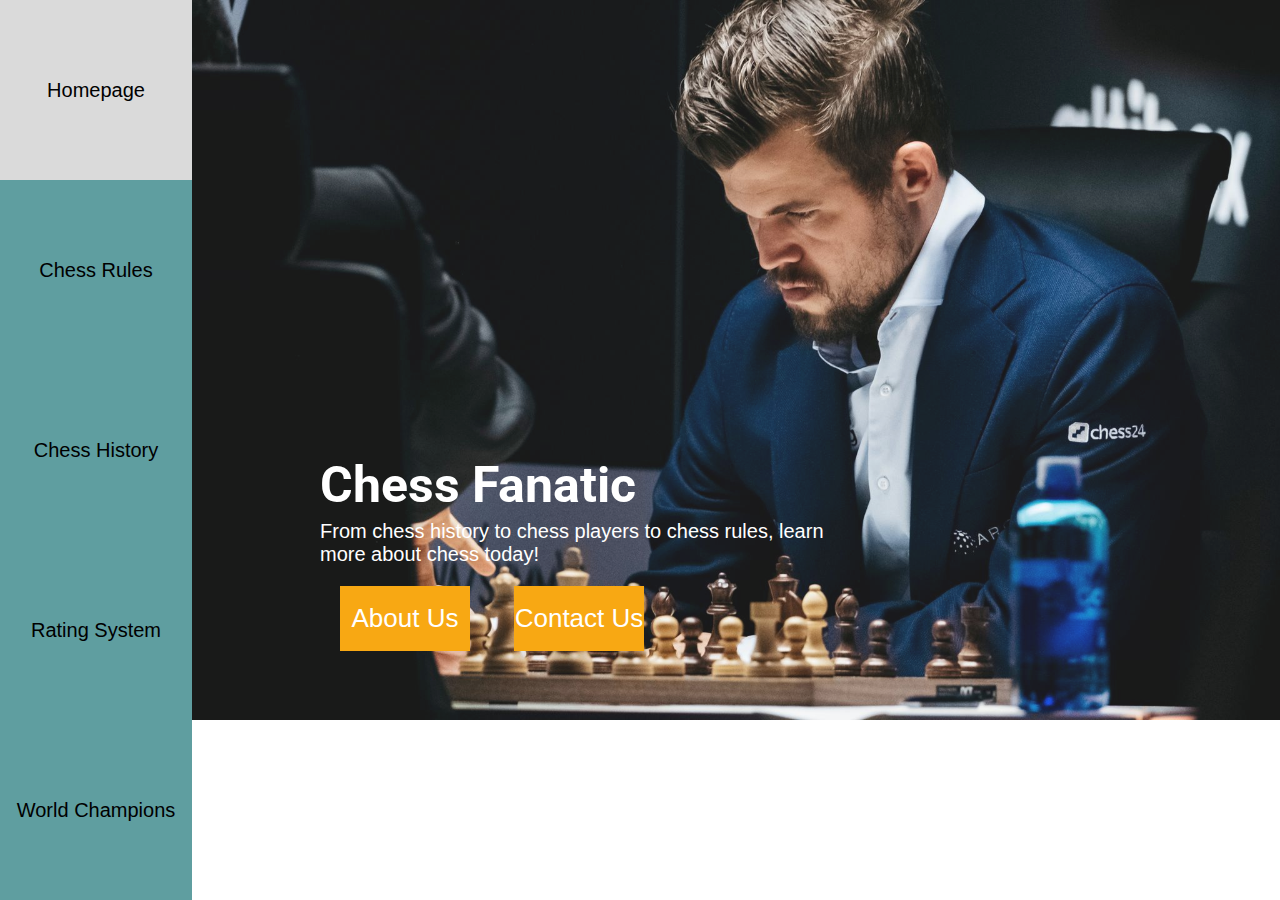
<file: index.html>
<!DOCTYPE html>
<html lang="en">
<head>
    <meta charset="UTF-8">
    <meta http-equiv="X-UA-Compatible" content="IE=edge">
    <meta name="viewport" content="width=device-width, initial-scale=1.0">
    <title>Chess Fanatic</title>
    <link rel="stylesheet" href="styles.css">
    <link rel="preconnect" href="https://fonts.gstatic.com">
    <link href="https://fonts.googleapis.com/css2?family=Roboto:ital,wght@0,400;0,500;1,300;1,400&display=swap" rel="stylesheet"> 
</head>
<body>

    <div class="container">
        <div class="front">
            <div class="imgwrap">
                <img src="images/bg1.jpg">
            </div>
            <div class="heading">
                <h1>Chess Fanatic</h1>
                <p>From chess history to chess players to chess rules, learn more about chess today!</p>
                <button onclick="about()">About Us </button>
                <button onclick="contact()">Contact Us</button>
            </div>
        </div>
    </div>

    <div class="sidebar">
        <button onclick="one()" onhover="gray()">Homepage</button><br>
        <button onclick="two()">Chess Rules</button><br>
        <button onclick="three()">Chess History</button><br>
        <button onclick="four()">Rating System</button><br>
        <button onclick="five()">World Champions</button><br>
    </div>

    <script src="script.js"></script>
</body>
</html>
</file>
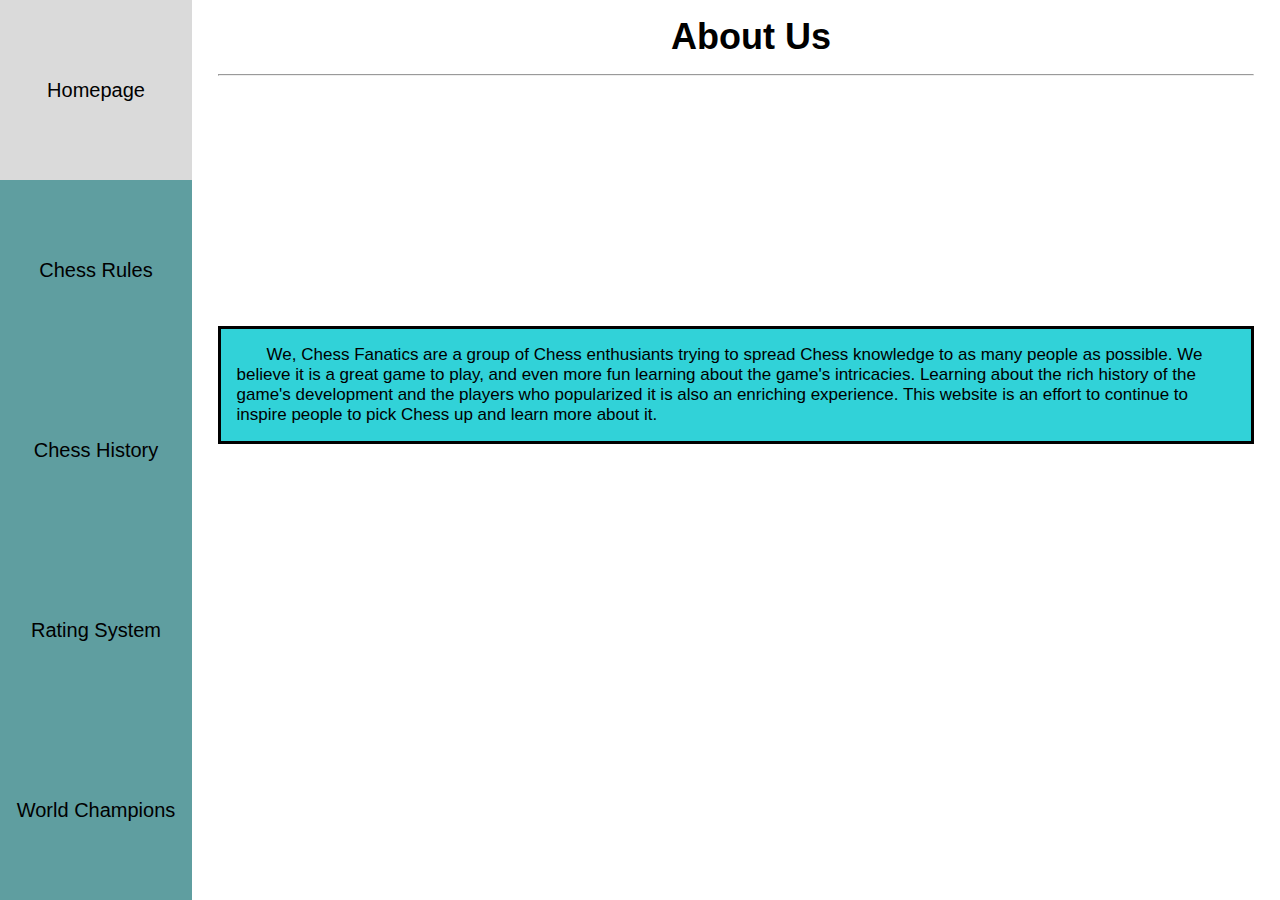
<file: aboutus.html>
<!DOCTYPE html>
<html lang="en">
<head>
    <meta charset="UTF-8">
    <meta http-equiv="X-UA-Compatible" content="IE=edge">
    <meta name="viewport" content="width=device-width, initial-scale=1.0">
    <title>Document</title>
    <link rel="stylesheet" href="styles.css">
</head>
<body class="aboutus">
    
    <div class="sidebar">
        <button onclick="one()" onhover="gray()">Homepage</button><br>
        <button onclick="two()">Chess Rules</button><br>
        <button onclick="three()">Chess History</button><br>
        <button onclick="four()">Rating System</button><br>
        <button onclick="five()">World Champions</button><br>
    </div>

    <div class="rules">
        <p class="top">About Us</p>
        <hr>
        <p class="about">We, Chess Fanatics are a group of Chess enthusiants trying to spread Chess knowledge to as many people as possible. We believe it is a great game to play, and even more fun learning about the game's intricacies. Learning about the rich history of the game's development and the players who popularized it is also an enriching experience. This website is an effort to continue to inspire people to pick Chess up and learn more about it.</p>
    </div>

    <script src="script.js"></script>
</body>
</html>
</file>
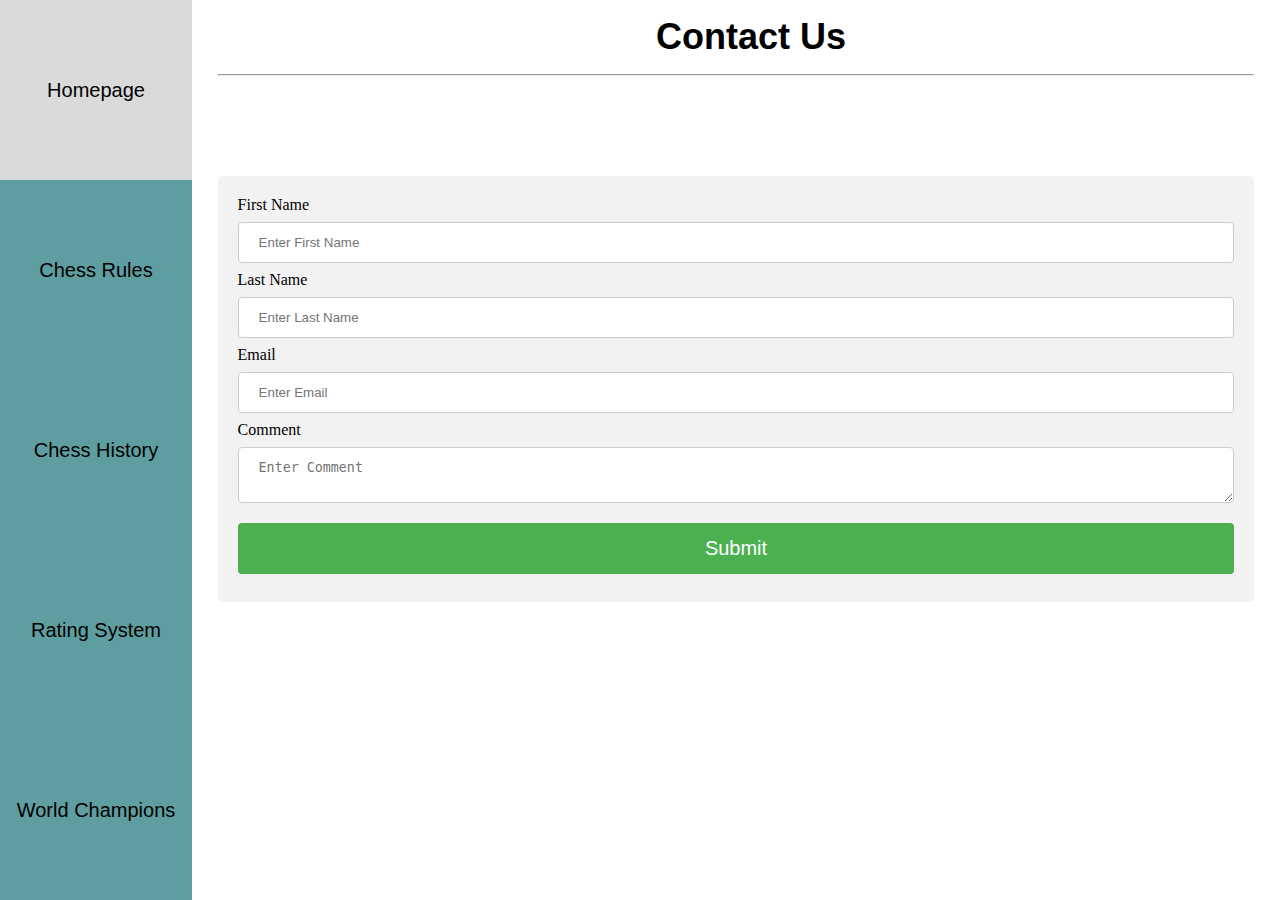
<file: contactus.html>
<!DOCTYPE html>
<html lang="en">
<head>
    <meta charset="UTF-8">
    <meta http-equiv="X-UA-Compatible" content="IE=edge">
    <meta name="viewport" content="width=device-width, initial-scale=1.0">
    <link rel="stylesheet" href="styles.css">
    <title>Document</title>
</head>
<body class="aboutus">

    <div class="sidebar">
        <button onclick="one()" onhover="gray()">Homepage</button><br>
        <button onclick="two()">Chess Rules</button><br>
        <button onclick="three()">Chess History</button><br>
        <button onclick="four()">Rating System</button><br>
        <button onclick="five()">World Champions</button><br>
    </div>

    <div class="rules">
        <p class="top">Contact Us</p>
        <hr>
        <div class="form">
            <form>
                <label for="fname">First Name</label>
                <input type="text" id="fname" name="firstname" placeholder="Enter First Name">
            
                <label for="lname">Last Name</label>
                <input type="text" id="lname" name="lastname" placeholder="Enter Last Name">

                <label for="email">Email</label>
                <input type="email" id="email" name="mail" placeholder="Enter Email">

                <label for="comment">Comment</label>
                <textarea id="comment" placeholder="Enter Comment"></textarea>

                <input type="submit" value="Submit" onclick="validation()"> 

            </form>
        
        </div>
    </div>
    <script src="script.js"></script>
</body>
</html>
</file>
<file: styles.css>
* {
    margin: 0;
    padding: 0;
}


.imgwrap img {
    width: 100%;
    height: 100%;
    object-fit: cover;
    opacity: .9;
    display: block;
}

.heading {
    position: absolute;
    top: 50%;
    left: 25%;
}

.heading h1 {
    font-family: 'Roboto', sans-serif;
    color: white;
    font-size: 50px;
    line-height: 70px;
}

.heading p {
    font-family: Arial, Helvetica, sans-serif;
    color:white;
    font-size: 20px;
    width: 75%;
}
    
.sidebar {
    position: fixed;
    width: 15%;
    height: 100vh;
    background-color: white;
    top: 0;
    left: 0;
}
.sidebar button {
    width:100%;
    height: 20%;
    background-color:cadetblue;
    border: none;
    font-family: Arial, Helvetica, sans-serif;
    font-size: 20px;
}
.sidebar button:hover {
    background-color: rgba(211, 211, 211, 0.836);
}

.rules {
    position: absolute;
    left: 17%;
    right: 2%;
    top: 0;
}

.rules img {
    width: 30%;
    height: 30%;
    border: black;
    border-style: solid;
    margin: auto;
    display: block;
    
}

.rules h1{
    padding: 10px;
    text-align: center;
    text-decoration: underline;
    font-family: 'Gill Sans', 'Gill Sans MT', Calibri, 'Trebuchet MS', sans-serif;
}
.rules h2{
    padding: 16px;
    text-align: center;
    font-family: 'Gill Sans', 'Gill Sans MT', Calibri, 'Trebuchet MS', sans-serif;
}
.rules p{
    padding: 16px;
    text-indent: 30px;
    font-size: 17px;
    font-family: 'Lucida Sans', 'Lucida Sans Regular', 'Lucida Grande', 'Lucida Sans Unicode', Geneva, Verdana, sans-serif;
}
.rules p.top{
    font-size: 36px;
    text-align: center;
    font-family: -apple-system, BlinkMacSystemFont, 'Segoe UI', Roboto, Oxygen, Ubuntu, Cantarell, 'Open Sans', 'Helvetica Neue', sans-serif ;
    font-weight: bolder;
}
.rules th {
    background-color: cadetblue;
}
.rules table {
    width: 50%;
    background-color: rgba(241, 229, 229, 0.925);
    margin-left: auto;
    margin-right: auto;
}
.rules td {
    border-bottom: 1px solid black
}
.listc {
    position: absolute;
    left: 3%;
}
.listc ul{
    font-family: 'Lucida Sans', 'Lucida Sans Regular', 'Lucida Grande', 'Lucida Sans Unicode', Geneva, Verdana, sans-serif;
    font-size: 20px;
    padding: 15px;
}

.champ h2 {
    text-align: left;
}

.champ img{
    width: 300px;
    height: 270px;
    border: black;
    border-style: solid;
    float: right;
    margin: 20px;
}

.heading button {
    height: 65px;
    width: 130px;
    margin: 20px;
    background-color:rgb(248, 168, 19);
    border: none;
    color: white;
    font-family: 'Gill Sans', 'Gill Sans MT', Calibri, 'Trebuchet MS', sans-serif;
    font-size: 26px;
    cursor: pointer;
}

p.about {
    background-color: rgb(49, 210, 216);
    margin-top: 250px;
    border: 3px solid black;
    
}

.aboutus {
    background-image: url("https://static6.depositphotos.com/1008836/664/i/950/depositphotos_6647258-stock-photo-3d-chess-background.jpg");
    background-repeat: no-repeat;
    background-size: 1300px 750px;
    background-position: 226px 0;
    
}

.form {
    margin-top: 100px;
    border-radius: 5px;
    background-color: #f2f2f2;
    padding: 20px;
}
input[type=text],[type=email],textarea {
    width: 100%;
    padding: 12px 20px;
    margin: 8px 0;
    display: inline-block;
    border: 1px solid #ccc;
    border-radius: 4px;
    box-sizing: border-box;
}
.form input[type=submit] {
    width: 100%;
    font-size: 20px;
    background-color: #4CAF50;
    color: white;
    padding: 14px 20px;
    margin: 8px 0;
    border: none;
    border-radius: 4px;
    cursor: pointer;
}
</file>
